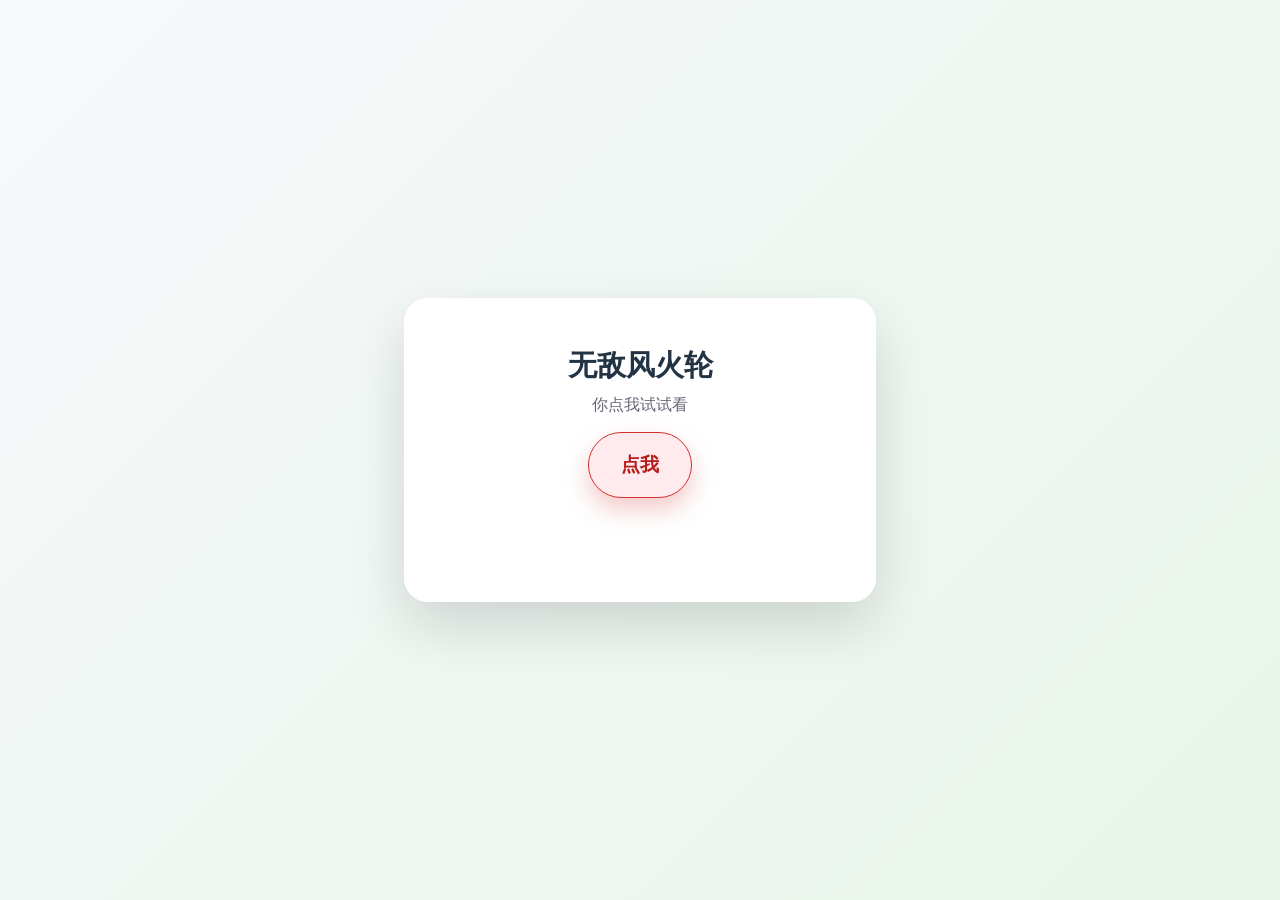
<file: index.html>
<!DOCTYPE html>
<html lang="zh-CN">
  <head>
    <meta charset="UTF-8" />
    <meta name="viewport" content="width=device-width, initial-scale=1.0" />
    <meta name="description" content="一个属于你的个人小站" />
    <title>无敌风火轮</title>
    <link rel="stylesheet" href="styles.css" />
  </head>
  <body>
    <div id="rocketContainer"></div>
    <div class="rocket rocket-tl" aria-hidden="true">🚀</div>
    <div class="rocket rocket-tr" aria-hidden="true">🚀</div>
    <div class="rocket rocket-bl" aria-hidden="true">🚀</div>
    <div class="rocket rocket-br" aria-hidden="true">🚀</div>
    <main class="card">
      <h1>无敌风火轮</h1>
      <p>你点我试试看</p>
      <button id="helloBtn" class="red-text">点我</button>
      <p id="message" class="message"></p>
    </main>
    <script src="script.js"></script>
  </body>
</html>
</file>
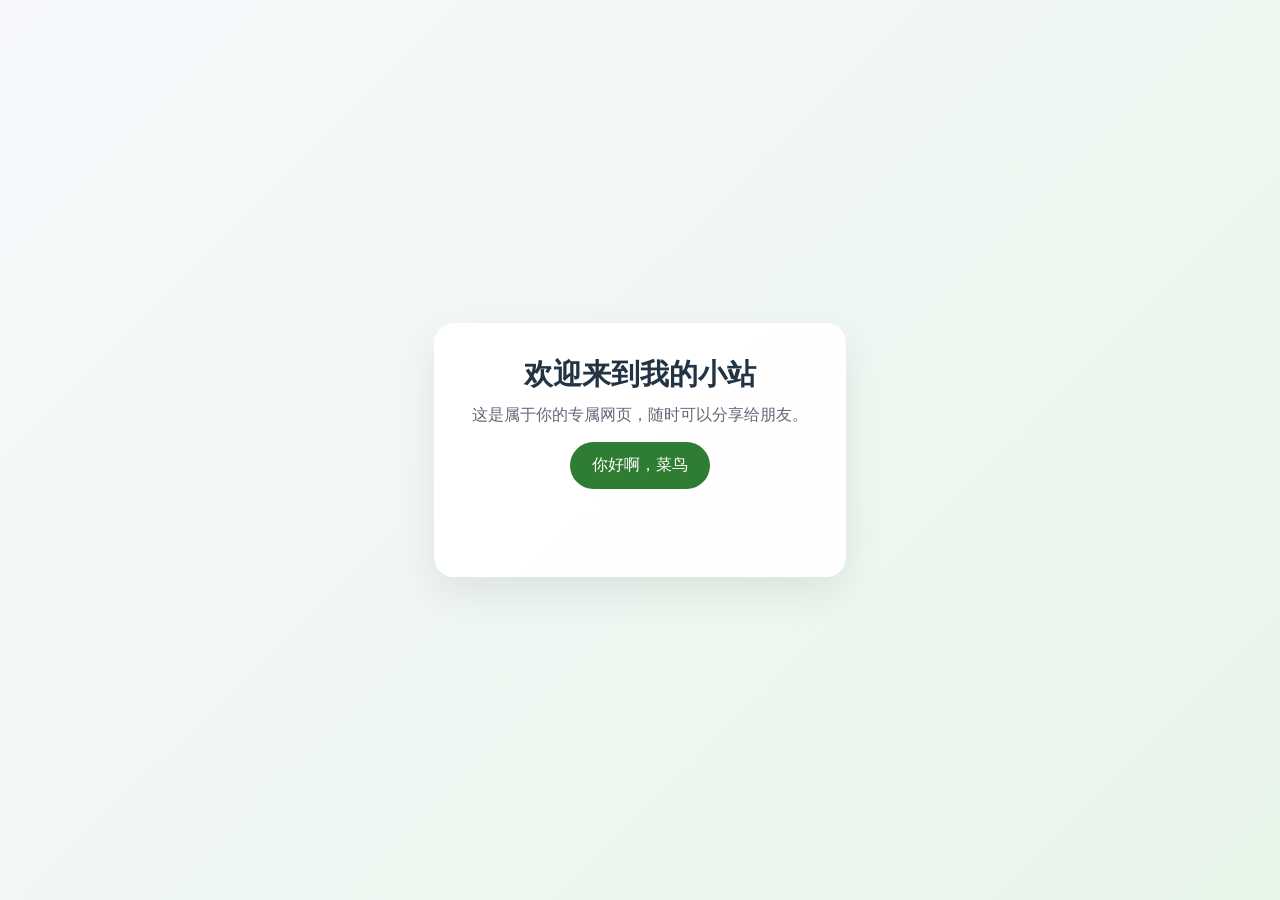
<file: 小项目/index.html>
<!DOCTYPE html>
<html lang="zh-CN">
  <head>
    <meta charset="UTF-8" />
    <meta name="viewport" content="width=device-width, initial-scale=1.0" />
    <meta name="description" content="一个属于你的个人小站" />
    <title>我的小站</title>
    <link rel="stylesheet" href="styles.css" />
  </head>
  <body>
    <div class="rocket" id="rocket" aria-hidden="true">🚀</div>
    <main class="card">
      <h1>欢迎来到我的小站</h1>
      <p>这是属于你的专属网页，随时可以分享给朋友。</p>
      <button id="helloBtn">你好啊，菜鸟</button>
      <p id="message" class="message"></p>
    </main>
    <script src="script.js"></script>
  </body>
</html>
</file>
<file: styles.css>
body {
  margin: 0;
  min-height: 100vh;
  display: grid;
  place-items: center;
  font-family: "Microsoft YaHei", Arial, sans-serif;
  background: linear-gradient(135deg, #f7f9fc, #e8f5e9);
  color: #234;
  overflow: hidden;
}

.card {
  position: relative;
  z-index: 2;
  background: rgba(255, 255, 255, 0.97);
  padding: 3rem 3.5rem;
  border-radius: 24px;
  box-shadow: 0 24px 58px rgba(0, 0, 0, 0.14);
  text-align: center;
  max-width: 640px;
  min-width: 360px;
}

h1 {
  margin: 0 0 0.6rem;
  font-size: 1.8rem;
}

p {
  margin: 0 0 1rem;
  color: #667;
}

button {
  padding: 1.2rem 2rem;
  border: none;
  border-radius: 999px;
  background: #d32f2f;
  color: white;
  cursor: pointer;
  font-size: 1.2rem;
  font-weight: 700;
  box-shadow: 0 12px 24px rgba(211, 47, 47, 0.25);
  transition: transform 0.2s ease, background 0.2s ease, box-shadow 0.2s ease;
}

button.red-text {
  color: #b71c1c;
  background: #ffebee;
  border: 1px solid #d32f2f;
}

button:hover {
  transform: translateY(-2px);
  background: #1b5e20;
}

.message {
  margin-top: 1rem;
  min-height: 1.5rem;
  font-size: 1rem;
  color: #2e7d32;
}

.rocket {
  position: fixed;
  font-size: 5rem;
  pointer-events: none;
  opacity: 0;
  z-index: 1;
  filter: drop-shadow(0 8px 16px rgba(0, 0, 0, 0.28));
}

#rocketContainer {
  position: fixed;
  inset: 0;
  pointer-events: none;
  z-index: 1;
}

.rocket.dynamic {
  position: absolute;
  font-size: 3.8rem;
  opacity: 0;
  animation: rocketBurst 1.4s ease-out forwards;
}

@keyframes rocketBurst {
  0% {
    opacity: 1;
    transform: translate(0, 0) rotate(var(--r, 0deg)) scale(0.9);
  }
  100% {
    opacity: 0;
    transform: translate(var(--dx, 0px), var(--dy, 0px)) rotate(var(--r, 0deg)) scale(1.15);
  }
}

.rocket-tl {
  left: -90px;
  top: 8vh;
  transform: rotate(40deg);
}

.rocket-tr {
  right: -90px;
  top: 10vh;
  transform: rotate(140deg);
}

.rocket-bl {
  left: -90px;
  bottom: 16vh;
  transform: rotate(-15deg);
}

.rocket-br {
  right: -90px;
  bottom: 12vh;
  transform: rotate(-75deg);
}

.rocket.fly {
  opacity: 1;
}

.rocket.fly.rocket-tl {
  animation: rocketFlyTL 2.4s cubic-bezier(0.22, 1, 0.36, 1) forwards;
}

.rocket.fly.rocket-tr {
  animation: rocketFlyTR 2.4s cubic-bezier(0.22, 1, 0.36, 1) forwards;
}

.rocket.fly.rocket-bl {
  animation: rocketFlyBL 2.4s cubic-bezier(0.22, 1, 0.36, 1) forwards;
}

.rocket.fly.rocket-br {
  animation: rocketFlyBR 2.4s cubic-bezier(0.22, 1, 0.36, 1) forwards;
}

@keyframes rocketFlyTL {
  0% {
    transform: translate(0, 0) rotate(40deg) scale(0.95);
    opacity: 0;
  }
  15% {
    opacity: 1;
  }
  100% {
    transform: translate(120vw, 78vh) rotate(40deg) scale(1.05);
    opacity: 0;
  }
}

@keyframes rocketFlyTR {
  0% {
    transform: translate(0, 0) rotate(140deg) scale(0.95);
    opacity: 0;
  }
  15% {
    opacity: 1;
  }
  100% {
    transform: translate(-120vw, 72vh) rotate(140deg) scale(1.05);
    opacity: 0;
  }
}

@keyframes rocketFlyBL {
  0% {
    transform: translate(0, 0) rotate(-15deg) scale(0.95);
    opacity: 0;
  }
  15% {
    opacity: 1;
  }
  100% {
    transform: translate(120vw, -64vh) rotate(-15deg) scale(1.05);
    opacity: 0;
  }
}

@keyframes rocketFlyBR {
  0% {
    transform: translate(0, 0) rotate(-75deg) scale(0.95);
    opacity: 0;
  }
  15% {
    opacity: 1;
  }
  100% {
    transform: translate(-120vw, -54vh) rotate(-75deg) scale(1.05);
    opacity: 0;
  }
}
</file>
<file: 小项目/styles.css>
body {
  margin: 0;
  min-height: 100vh;
  display: grid;
  place-items: center;
  font-family: "Microsoft YaHei", Arial, sans-serif;
  background: linear-gradient(135deg, #f7f9fc, #e8f5e9);
  color: #234;
  overflow: hidden;
}

.card {
  position: relative;
  z-index: 2;
  background: rgba(255, 255, 255, 0.95);
  padding: 2rem 2.4rem;
  border-radius: 20px;
  box-shadow: 0 16px 40px rgba(0, 0, 0, 0.08);
  text-align: center;
  max-width: 420px;
}

h1 {
  margin: 0 0 0.6rem;
  font-size: 1.8rem;
}

p {
  margin: 0 0 1rem;
  color: #667;
}

button {
  padding: 0.8rem 1.4rem;
  border: none;
  border-radius: 999px;
  background: #2e7d32;
  color: white;
  cursor: pointer;
  font-size: 1rem;
  transition: transform 0.2s ease, background 0.2s ease;
}

button:hover {
  transform: translateY(-2px);
  background: #1b5e20;
}

.message {
  margin-top: 1rem;
  min-height: 1.5rem;
  font-size: 1rem;
  color: #2e7d32;
}

.rocket {
  position: fixed;
  left: -140px;
  top: 8vh;
  font-size: 4.2rem;
  pointer-events: none;
  opacity: 0;
  transform: rotate(35deg);
  z-index: 1;
  filter: drop-shadow(0 6px 10px rgba(0, 0, 0, 0.25));
}

.rocket.fly {
  animation: rocketFly 2.4s cubic-bezier(0.22, 1, 0.36, 1) forwards;
}

@keyframes rocketFly {
  0% {
    opacity: 0;
    transform: translate(-10vw, 0) rotate(35deg) scale(0.7);
  }
  15% {
    opacity: 1;
  }
  45% {
    transform: translate(35vw, 22vh) rotate(20deg) scale(1);
  }
  75% {
    opacity: 1;
    transform: translate(72vw, 48vh) rotate(8deg) scale(1.05);
  }
  100% {
    opacity: 0;
    transform: translate(118vw, 84vh) rotate(-4deg) scale(1.15);
  }
}
</file>
